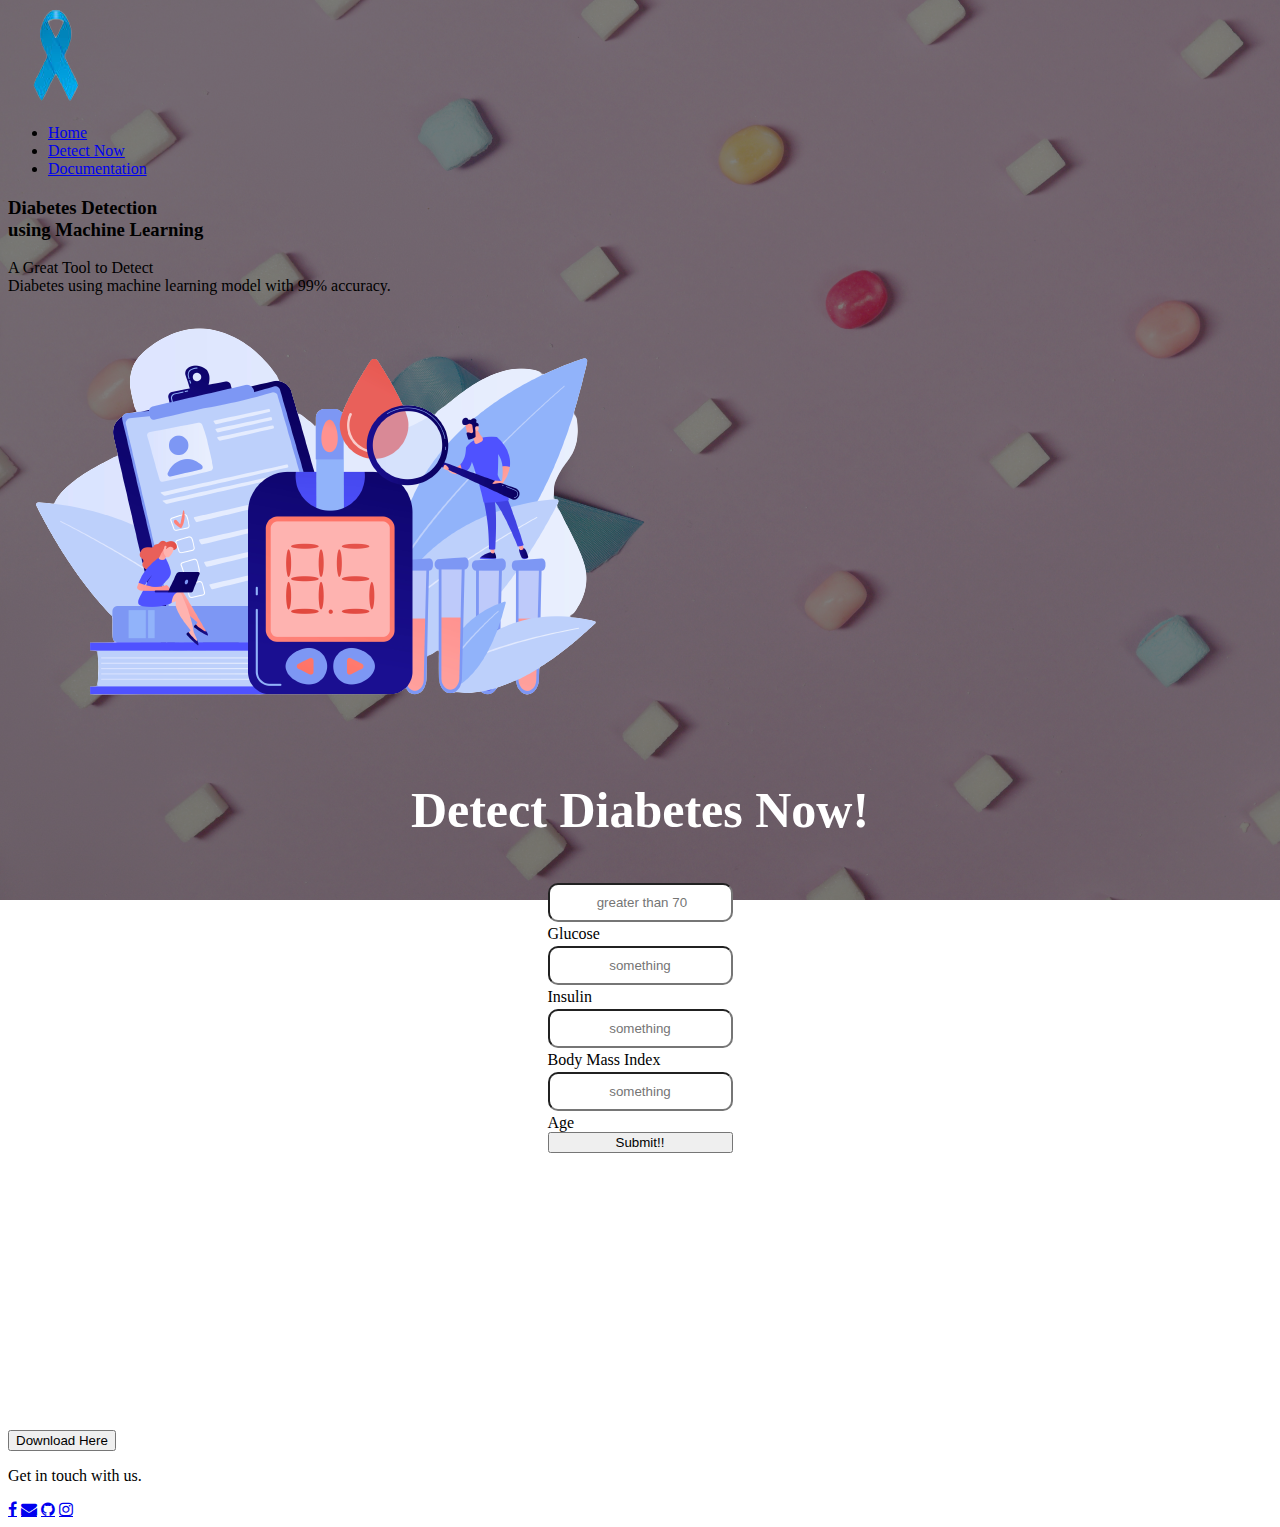
<file: templates/index.html>
<html>

<head>
    <meta charset="utf-8">
    <title>Diabetes Detector</title>
    <link rel="stylesheet" href="/static/style.css">
    <link rel="stylesheet" href="https://cdnjs.cloudflare.com/ajax/libs/font-awesome/6.1.1/css/all.min.css"
        integrity="sha512-KfkfwYDsLkIlwQp6LFnl8zNdLGxu9YAA1QvwINks4PhcElQSvqcyVLLD9aMhXd13uQjoXtEKNosOWaZqXgel0g=="
        crossorigin="anonymous" referrerpolicy="no-referrer" />
    <link rel="stylesheet" href="https://cdnjs.cloudflare.com/ajax/libs/font-awesome/4.7.0/css/font-awesome.min.css">
    <link rel="shortcut icon" href="{{ url_for('static', filename='logo.ico')}}" type="image/x-icon">
</head>

<body>
    <nav>
        <div class="navbar">

            <div class="logo">
                <img src="/static/logo.ico" class="logo" alt="">
            </div>
            <div class="links">
                <ul>
                    <li><a href="#">Home</a></li>
                    <li><a href="#test">Detect Now</a></li>
                    <li><a href="#documentation">Documentation</a></li>
                </ul>
            </div>
        </div>
    </nav>
    <!-- Header for index  -->
    <div id="home">
        <div class="text">
            <h3>Diabetes Detection <br> using Machine Learning</h3>
            <p>A Great Tool to Detect <br>
                Diabetes using machine learning
                model with 99% accuracy.
            </p>
        </div>

        <div class="img">
            <img src="/static/sidemain.png" alt="alternate text for image">

        </div>
    </div>
    <!-- This will be the testing form for the Diabetes -->
    <div id="test">
        <h2>Detect Diabetes Now!</h2>
        <form action="/" method="POST">
            <div class="inputs">
                <div class="Glucose">
                    <input type="text" name="Glucose" id="Glucose" placeholder=" greater than 70" required> <span
                        class="placeholder">Glucose</span>
                </div>
                <div class="Insulin">
                    <input type="text" name="Insulin" id="Insulin" placeholder="something" required> <span
                        class="placeholder">Insulin</span>
                </div>
                <div class="BMI">
                    <input type="text" name="BMI" id="BMI" placeholder="something" required> <span
                        class="placeholder">Body Mass Index</span>
                </div>
                <div class="Age">
                    <input type="text" name="Age" id="Age" placeholder="something" required><span
                        class="placeholder">Age</span>
                </div>
                <button type="submit" class="button">Submit!!</button>
            </div>
        </form>

    </div>
    <div id="documentation">
        <h2>For more information regarding <br>
            this project, Download the <br>
            Documentation</h2>
        <a href="/static/DOCUMENTATION.docx"><button class="button1" >Download Here</button></a>
        <p>Get in touch with us.</p>
        <div class="socialicons">
            <a href="https://www.facebook.com" target="_blank" class="fa fa-facebook"></a>
            <a href="mailto:akbaralishaik06@gmail.com" target="_blank" class="fa fa-envelope"></a>
            <a href="https://www.github.com/akbaralishaik" target="_blank" class="fa fa-github"></a>
            <a href="https://www.instagram.com/" target="_blank" class="fa fa-instagram"></a>
        </div>
    </div>

    <!-- <script>
        var height = $('#home').height();
        $(window).scroll(function () {
            if ($(this).scrollTop() > height) {
                $('.navbar').addClass('scrolled');
            }
            else {
                $('.navbar').removeClass('scrolled');
            }
        })
    </script> -->
</body>

</html>
</file>
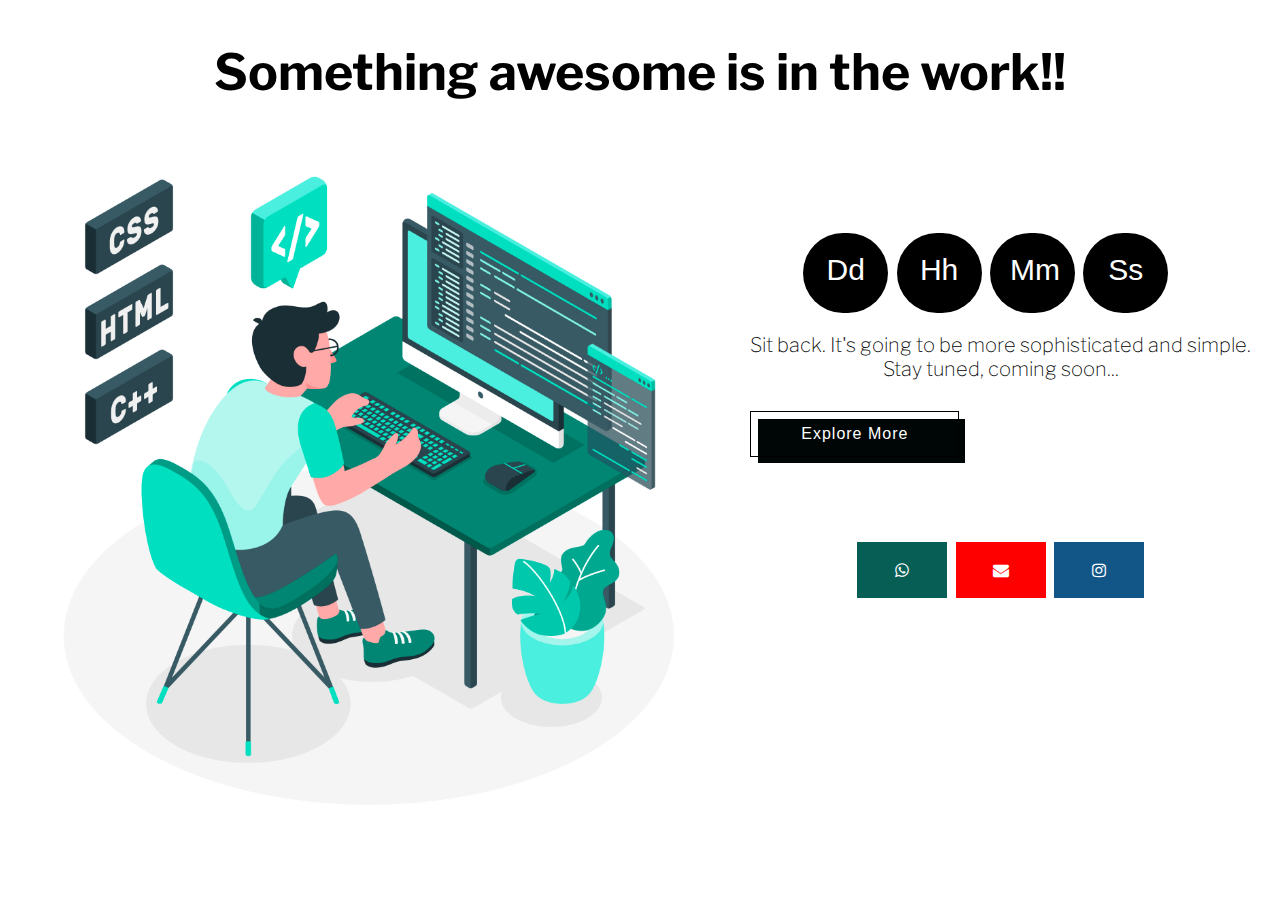
<file: static/Documentation.html>
<!DOCTYPE html>
<html lang="en">
<head>
    <meta charset="UTF-8">
    <meta http-equiv="X-UA-Compatible" content="IE=edge">
    <meta name="viewport" content="width=device-width, initial-scale=1.0">
    <link rel="stylesheet" href="documentation.css">
    <link rel="preconnect" href="https://fonts.googleapis.com">
<link rel="preconnect" href="https://fonts.gstatic.com" crossorigin>
<link href="https://fonts.googleapis.com/css2?family=Libre+Franklin:ital,wght@1,100&display=swap" rel="stylesheet">
<link rel="stylesheet" href="https://cdnjs.cloudflare.com/ajax/libs/font-awesome/4.7.0/css/font-awesome.min.css">

    <link rel="shortcut icon" href="logo.ico" type="image/x-icon">
    <title>Diabetes Documentation</title>
    <style>
        
    </style>
</head>
<body>
    <h2>Something awesome is in the work!!</h2>
    <div id="main">

        <div class="photo">
            <!-- <img src="pageconstruction.jpg" alt="page site"> -->
        </div>
        <div class="countdown">

            <div id="clockdiv">
                <div>
                    <span class="days" id="day">D</span><span class="label">d</span>
                </div>
                <div>
                    <span class="hours" id="hour">H</span><span class="label">h</span>
                </div>
                <div>
                    <span class="minutes" id="minute">M</span><span class="label">m</span>
                </div>
                <div>
                    <span class="seconds" id="second">S</span><span class="label">s</span>
                </div>
            </div>
            <p>Sit back. It's going to be more sophisticated and simple. <br> Stay tuned, coming soon... </p>
            <button class="button-52"><a href="https://diadec.herokuapp.com/">Explore More</a></button>
            <a href="https://wa.me/+919502058306" target="blank" class="fa fa-whatsapp"></a>
            <a href="mailto:akbarali.deccan@gmail.com" target="blank" class="fa fa-envelope" aria-hidden="true"></a>
            <a href="https://www.instagram.com/its_akber_ali/" class="fa fa-instagram" target="blank"></a>

        </div>
        
    </div>
<p id="demo"></p>

<script>
    
var deadline = new Date("june 25e, 2022 00:00:00").getTime();
  
var x = setInterval(function() {
  
var now = new Date().getTime();
var t = deadline - now;
var days = Math.floor(t / (1000 * 60 * 60 * 24));
var hours = Math.floor((t%(1000 * 60 * 60 * 24))/(1000 * 60 * 60));
var minutes = Math.floor((t % (1000 * 60 * 60)) / (1000 * 60));
var seconds = Math.floor((t % (1000 * 60)) / 1000);
document.getElementById("day").innerHTML =days ;
document.getElementById("hour").innerHTML =hours;
document.getElementById("minute").innerHTML = minutes; 
document.getElementById("second").innerHTML =seconds; 
if (t < 0) {
        clearInterval(x);
        document.getElementById("demo").innerHTML = "TIME UP";
        document.getElementById("day").innerHTML ='0';
        document.getElementById("hour").innerHTML ='0';
        document.getElementById("minute").innerHTML ='0' ; 
        document.getElementById("second").innerHTML = '0'; }
}, 1000);
</script>
    
</body>
</html>
</file>
<file: static/style.css>
body{
    background-image: linear-gradient(rgba(0,0,0,0.5),rgba(0,0,0,0.5)),url('/static/indexbg.jpg');
    background-blend-mode: darken;
    background-repeat: no-repeat;
    background-attachment: fixed;
    background-size: cover;
}

h2{

    font-family: 'Luckiest Guy', cursive;
    color: white;
    font-size: 50px;
    text-align: center;
    padding-top: 20px;
}
input{
    display: block;
    text-align: center;
    width: 100%;
    padding-top: 10px;
    padding-bottom: 10px;
    border-radius: 10px;
    margin-top: 3px;
    margin-bottom: 3px;
}
input:active{
    border: 2px solid lightblue;
    transition: 0.5s ease-in;
}

/* form{
    display: flex;
    align-items: center;
    justify-content: center;
} */
label{
    font-family: 'Trebuchet MS', 'Lucida Sans Unicode', 'Lucida Grande', 'Lucida Sans', Arial, sans-serif;
    font-size: 18px;
    text-align: center;
    display: block;
    color: peachpuff;
}
.inputs{
    display: grid;
    align-items: center;
    justify-content: center;
}


/* CSS */
.button-52 {
    margin: 30px 0px 80px 0px;
  font-size: 16px;
  font-weight: 200;
  letter-spacing: 1px;
  padding: 30px 20px 13px;
  outline: 0;
  border: 1px solid black;
  cursor: pointer;
  position: relative;
  background-color: rgba(0, 0, 0, 0);
  user-select: none;
  -webkit-user-select: none;
  touch-action: manipulation;
}

.button-52:after {
  content: "";
  background-color: rgb(143, 220, 245);
  width: 100%;
  z-index: -1;
  position: absolute;
  height: 100%;
  top: 7px;
  left: 7px;
  transition: 0.2s;
}

.button-52:hover:after {
  top: 0px;
  left: 0px;
}

@media (min-width: 768px) {
  .button-52 {
    padding: 13px 50px 13px;
  }
}
</file>
<file: static/documentation.css>
body{
    text-align: center;
  font-family: sans-serif;
  font-weight: 100;
  /* background-image: linear-gradient(rgba(0,0,0,0.6),rgba(0,0,0,0.6)); */
}
h1{
    font-family: 'Times New Roman', Times, serif;
  color: #396;
  font-weight: 100;
  font-size: 40px;
  margin: 140px 0px 80px;
}
 #clockdiv{
    font-family: sans-serif;
    color: #fff;
    display: inline-block;
    font-weight: 100;
    text-align: center;
    font-size: 30px;
    margin: 90px 30px 0px 0px;
}
#clockdiv > div{
    text-align: center;
    height: 40px;
    width: 45px;
    padding: 20px 20px 20px 20px ;
    border-radius: 50px;
    background-color: black;
    color: white;
    display: inline-block;
}
#clockdiv div > .days .hours .minutes .seconds{
    padding: 15px;
    border-radius: 30px;
    background: #00816A;
    display: inline-block;
}
smalltext{
    padding-top: 5px;
    font-size: 16px;
}
 #main{
     display: flex;
     justify-content: space-around;
    flex-wrap: wrap;
 }
 .photo{
    height: 680px;
    width: 680px;
    background: url('pageconstruction.jpg');
    background-size: cover;
    background-repeat: no-repeat;
 }
 h2{
     font-family: 'Libre Franklin', Times, serif;
     font-size: 50px;
     color: black;
 }
p{
    font-family: 'Libre Franklin', 'Times New Roman', Times, serif;
    font-size: 20px;
}
/* CSS */
.button-52 {
    margin: 30px 0px 80px 0px;
  font-size: 16px;
  font-weight: 200;
  letter-spacing: 1px;
  padding: 30px 20px 13px;
  outline: 0;
  border: 1px solid black;
  cursor: pointer;
  position: relative;
  background-color: rgba(0, 0, 0, 0);
  user-select: none;
  -webkit-user-select: none;
  touch-action: manipulation;
  display: block;
}

.button-52:after {
  content: "";
  background-color: rgb(0, 5, 6);
  width: 100%;
  z-index: -1;
  position: absolute;
  height: 100%;
  top: 7px;
  left: 7px;
  transition: 0.2s;
}

.button-52:hover:after {
  top: 0px;
  left: 0px;
}

@media (min-width: 768px) {
  .button-52 {
    padding: 13px 50px 13px;
  }
}
a{
    color: white;
    text-decoration: none;
}
.fa {
    padding: 20px;
    font-size: 30px;
    width: 50px;
    text-align: center;
    text-decoration: none;
    margin: 5px 2px;
  }
.fa:hover{
    transform: scale(1.3) rotate(-10deg);
    transition: all 0.2s ease-out;
} 
.fa-whatsapp {
    background: rgb(7, 94, 84);
    color: white;
}
.fa-envelope {
    background: red;
    color: white;
  }
  .fa-instagram {
    background: #125688;
    color: white;
  }
</file>
